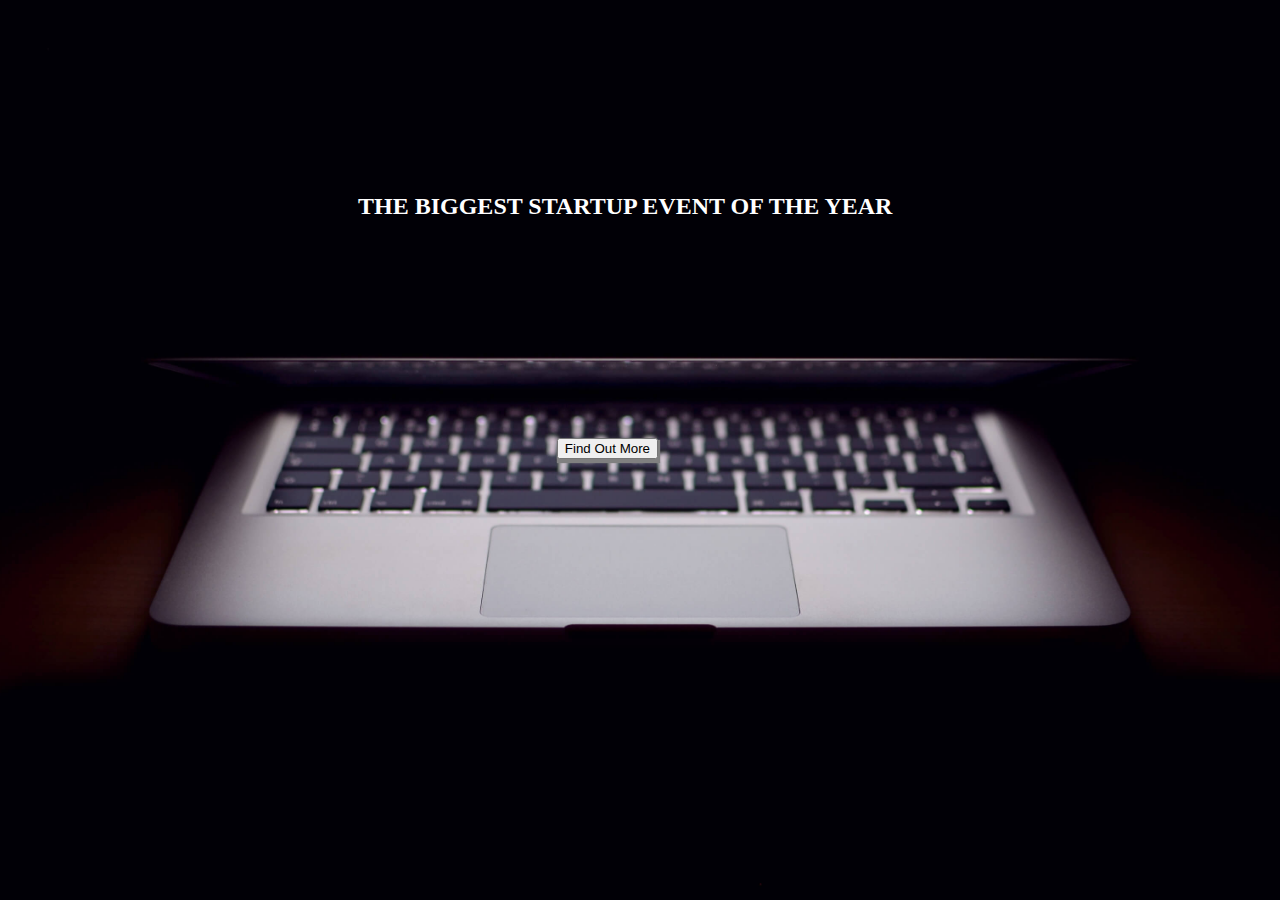
<file: index.html>
<!DOCTYPE html>
<html>
<head>
	<title>index</title>
	<link rel="stylesheet" href="https://stackpath.bootstrapcdn.com/bootstrap/4.1.3/css/bootstrap.min.css" integrity="sha384-MCw98/SFnGE8fJT3GXwEOngsV7Zt27NXFoaoApmYm81iuXoPkFOJwJ8ERdknLPMO" crossorigin="anonymous">
	<link rel="stylesheet" type="text/css" href="startup.css">
</head>
<body class="image">
	<h2>THE BIGGEST STARTUP EVENT OF THE YEAR</h2>
	<div class="col-lg-12 my-auto">
		<button class="btn btn-primary btn-xl">Find Out More</button>
	</div>
</body>
</html>
</file>
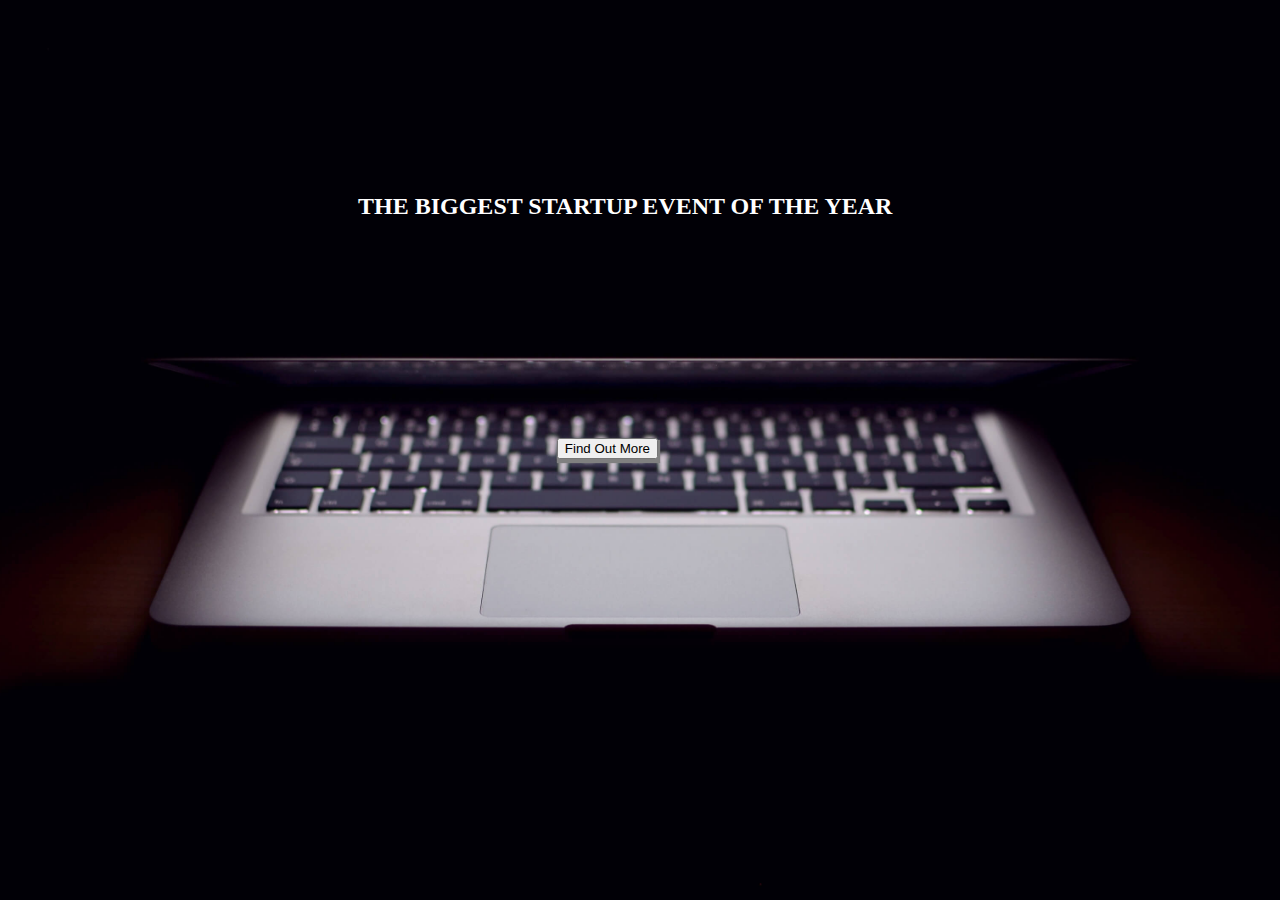
<file: startup.html>
<!DOCTYPE html>
<html>
<head>
	<title>startup</title>
	<link rel="stylesheet" href="https://stackpath.bootstrapcdn.com/bootstrap/4.1.3/css/bootstrap.min.css" integrity="sha384-MCw98/SFnGE8fJT3GXwEOngsV7Zt27NXFoaoApmYm81iuXoPkFOJwJ8ERdknLPMO" crossorigin="anonymous">
	<link rel="stylesheet" type="text/css" href="startup.css">
</head>
<body class="image">
	<h2>THE BIGGEST STARTUP EVENT OF THE YEAR</h2>
	<div class="col-lg-12 my-auto">
		<button class="btn btn-primary btn-xl">Find Out More</button>
	</div>
</body>
</html>
</file>
<file: startup.css>
html { 
  background: url(laptop.jpg) no-repeat center center fixed; 
  background-size: cover;
}

.image { 
   position: relative; 
   width: 100%; /* for IE 6 */
}

h2 { 
	color: white;
	text-align: center;
	position: absolute;
	 margin-top: 185px;
	 margin-bottom: 100px;
  	 margin-left: 350px;
}

.btn{
	top: 430px;
	right: 630px;
	box-shadow: 1px 3px 1px 1px grey;
}
.btn-xl{
	position: absolute;
}

.btn:hover{
	background-color: red;
	border-color: black;
}
</file>
